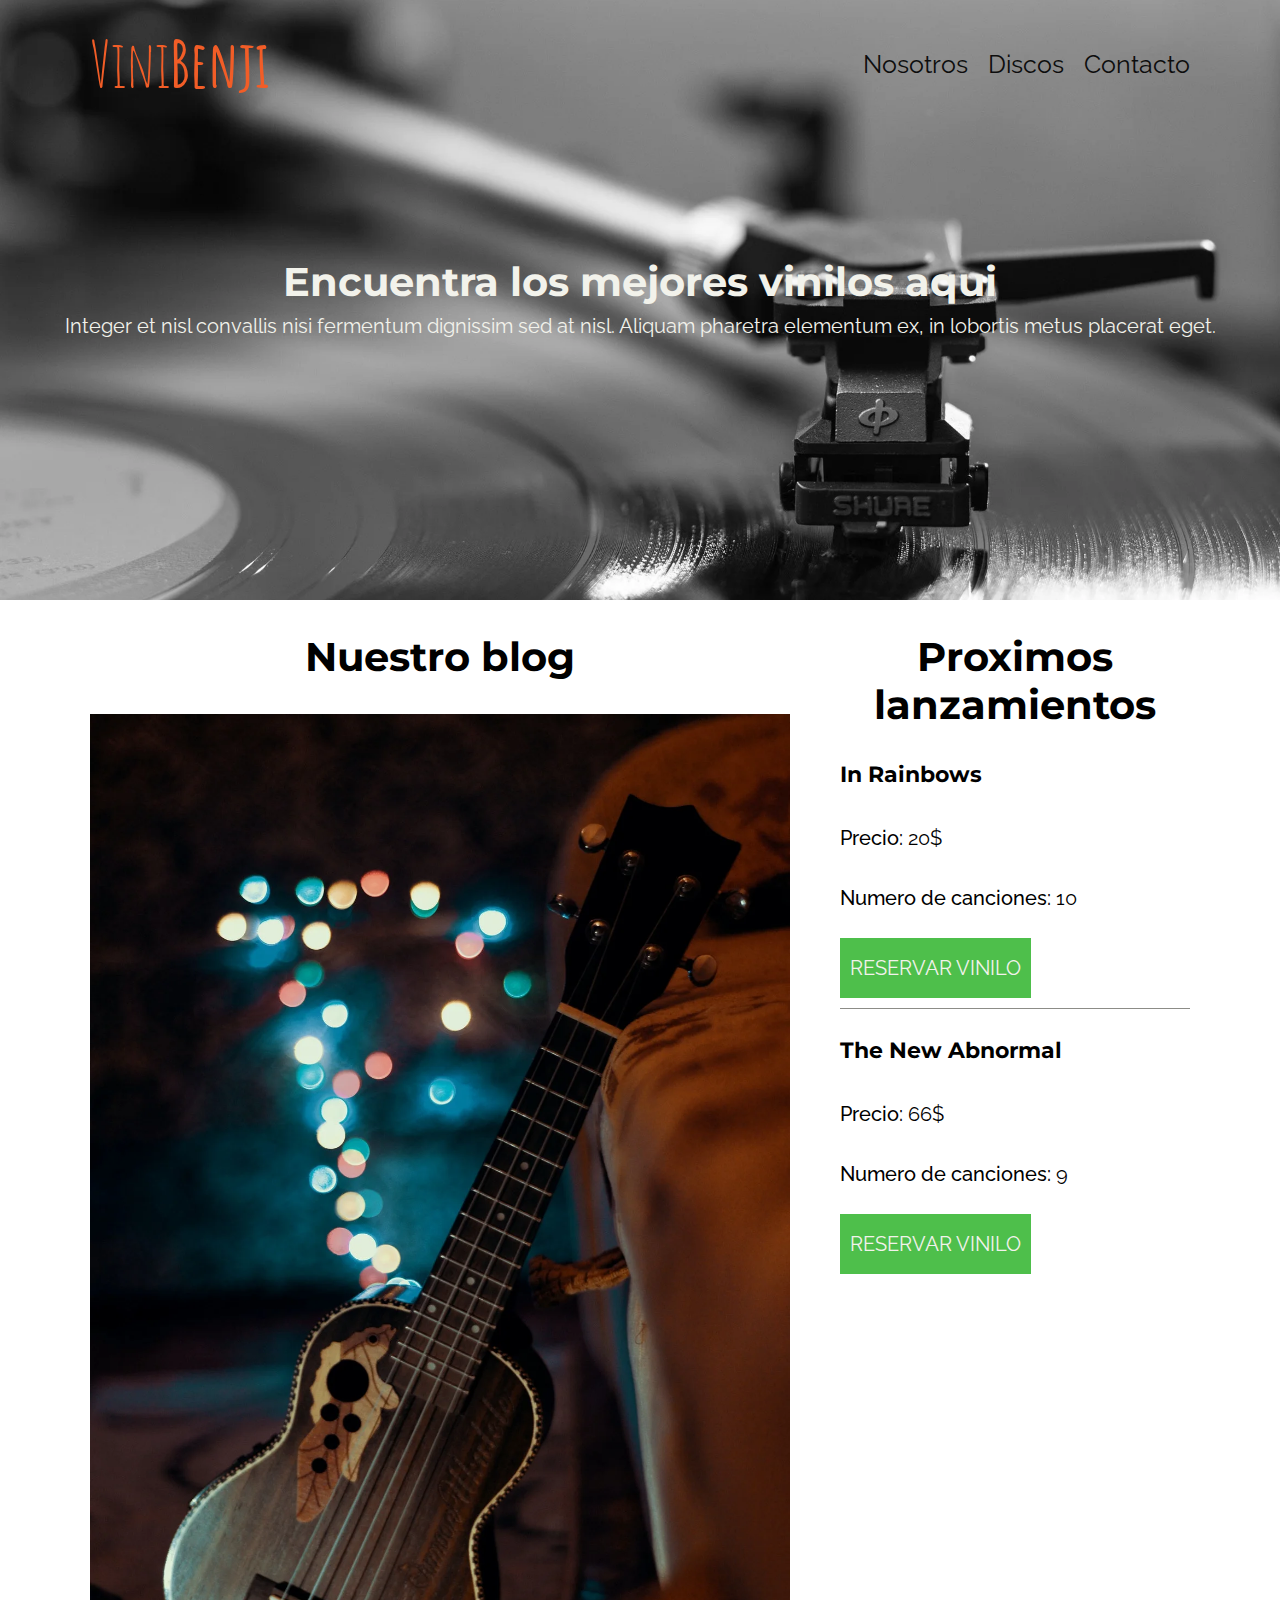
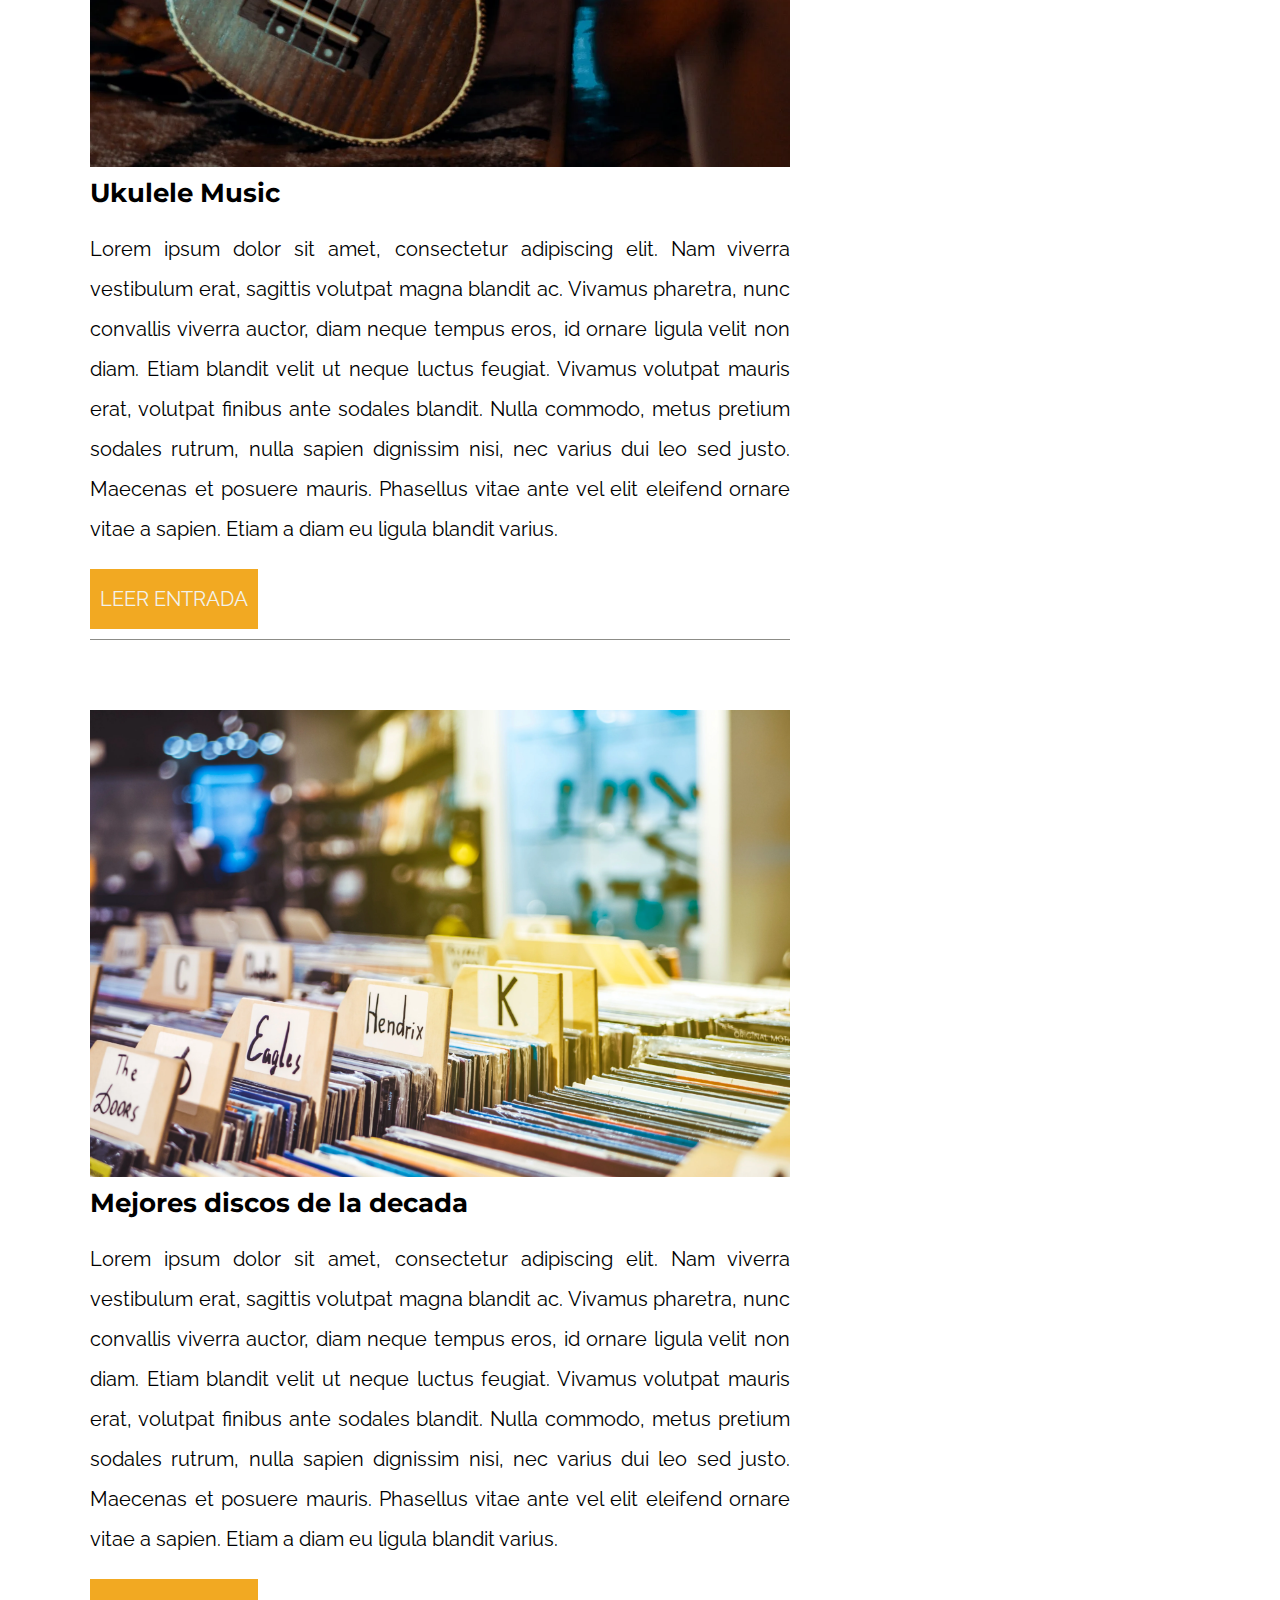
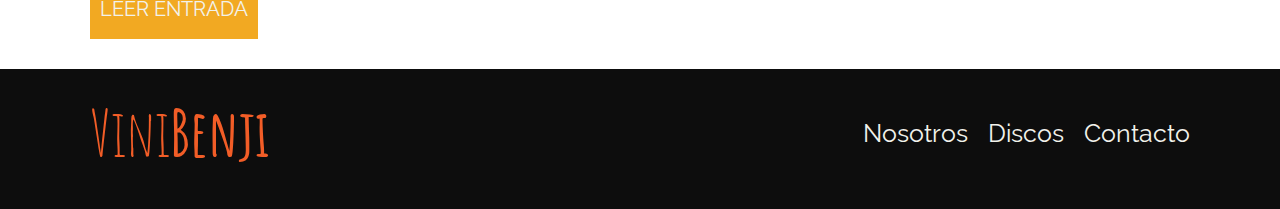
<file: index.html>
<!DOCTYPE html>
<html lang="en">

<head>
    <meta charset="UTF-8">
    <meta http-equiv="X-UA-Compatible" content="IE=edge">
    <meta name="viewport" content="width=device-width, initial-scale=1.0">
    <meta name="description" content="Pagina web de una tienda de discos de vinilos">
    <title>ViniBenji</title>
    <!--Fonts-->
    <link rel="preconnect" href="https://fonts.googleapis.com">
    <link rel="preconnect" href="https://fonts.gstatic.com" crossorigin>
    <link
        href="https://fonts.googleapis.com/css2?family=Montserrat+Subrayada:wght@400;700&family=Montserrat:wght@400;700&family=Raleway:wght@400;700&display=swap"
        rel="stylesheet">
    <link href="https://fonts.googleapis.com/css2?family=Amatic+SC:wght@400;700&display=swap" rel="stylesheet">
    <link href="https://fonts.googleapis.com/css2?family=Raleway:wght@500&display=swap" rel="stylesheet">
    <!--Estilos-->
    <link rel="preload" href="css/styles.css" as="style">
    <link rel="stylesheet" href="css/styles.css">
    <link rel="preload" href="normalize/normalize.css" as="style">
    <link rel="stylesheet" href="normalize/normalize.css">
    <link rel="shortcut icon" href="img/vinilos.png">

    <!--Prefetch-->
    <link rel="prefetch" href="discos.html" as="document">
</head>

<body>

    <header class="header">
        <div class="contenedor">
            <div class="barra">
                <a href="index.html" class="logo">
                    <h1 class="logo__nombre no-margin centrar-texto">Vini<span class="logo__bold">Benji</span></h1>
                </a>

                <nav class="nav-bar">
                    <a href="nosotros.html" class="navegacion__enlace">Nosotros</a>
                    <a href="discos.html" class="navegacion__enlace">Discos</a>
                    <a href="contacto.html" class="navegacion__enlace">Contacto</a>
                </nav>
            </div>
        </div>
        <div class="header-texto">
            <h2 class="no-margin">Encuentra los mejores vinilos aqui</h2>
            <p class="no-margin"> Integer et nisl convallis nisi fermentum dignissim sed at nisl. Aliquam pharetra elementum ex, in lobortis metus placerat eget.</p>
        </div>
    </header>

    <main class="contenedor grid-principal">
        <div class="contenido-principal">
            <h2 class="centrar-texto">Nuestro blog</h2>
            <article class="entradas">
                <picture>
                    <source srcset="img/entrada1.webp" type="image/webp">
                    <img loading="lazy" class="entrada-imagen" src="img/entrada1.jpg" alt="Blog-Entrada1">
                </picture>
                <h3 class="no-margin">Ukulele Music</h3>
                <p class="justificar-texto">Lorem ipsum dolor sit amet, consectetur adipiscing elit. Nam viverra vestibulum
                    erat, sagittis
                    volutpat magna blandit ac. Vivamus pharetra, nunc convallis viverra auctor, diam neque tempus eros,
                    id ornare ligula velit non diam. Etiam blandit velit ut neque luctus feugiat. Vivamus volutpat
                    mauris erat, volutpat finibus ante sodales blandit. Nulla commodo, metus pretium sodales rutrum,
                    nulla sapien dignissim nisi, nec varius dui leo sed justo. Maecenas et posuere mauris. Phasellus
                    vitae ante vel elit eleifend ornare vitae a sapien. Etiam a diam eu ligula blandit varius.</p>
                <a href="entrada.html" class="boton boton--entrada">leer entrada</a>

            </article>

            <article class="entradas">
                <picture>
                    <source srcset="img/entrada2.webp" type="image/webp">
                    <img loading="lazy" class="entrada-imagen" src="img/entrada2.jpg" alt="Blog-Entrada2">
                </picture>
                <h3 class="no-margin">Mejores discos de la decada</h3>
                <p class="justificar-texto">Lorem ipsum dolor sit amet, consectetur adipiscing elit. Nam viverra vestibulum
                    erat, sagittis
                    volutpat magna blandit ac. Vivamus pharetra, nunc convallis viverra auctor, diam neque tempus eros,
                    id ornare ligula velit non diam. Etiam blandit velit ut neque luctus feugiat. Vivamus volutpat
                    mauris erat, volutpat finibus ante sodales blandit. Nulla commodo, metus pretium sodales rutrum,
                    nulla sapien dignissim nisi, nec varius dui leo sed justo. Maecenas et posuere mauris. Phasellus
                    vitae ante vel elit eleifend ornare vitae a sapien. Etiam a diam eu ligula blandit varius.</p>
                <a href="entrada.html" class="boton boton--entrada">leer entrada</a>
            </article>

        </div>
        <aside class="sidebar">
            <h2 class="centrar-texto">Proximos lanzamientos</h2>
            <ul class="lanzamientos no-padding">
                <li class="widget-lanzamiento">
                    <h4>In Rainbows</h4>
                    <p class="widget-lanzamiento-label">Precio: <span class="widget-lanzamiento-precio">20$</span></p>
                    <p class="widget-lanzamiento-label">Numero de canciones: <span
                            class="widget-lanzamiento-precio">10</span></p>
                    <a href="#" class="boton boton--lanzamiento">Reservar vinilo</a>
                </li>
                <li class="widget-lanzamiento">
                    <h4>The New Abnormal</h4>
                    <p class="widget-lanzamiento-label">Precio: <span class="widget-lanzamiento-precio">66$</span></p>
                    <p class="widget-lanzamiento-label">Numero de canciones: <span
                            class="widget-lanzamiento-precio">9</span></p>
                    <a href="#" class="boton boton--lanzamiento">Reservar vinilo</a>
                </li>
            </ul>
        </aside>
    </main>
    <footer class="footer">
        <div class="contenedor">
        <div class="barra">
            <a href="index.html" class="logo">
                <h1 class="logo__nombre no-margin centrar-texto">Vini<span class="logo__bold">Benji</span></h1>
            </a>

            <nav class="nav-bar">
                <a href="nosotros.html" class="navegacion__enlace">Nosotros</a>
                <a href="discos.html" class="navegacion__enlace">Discos</a>
                <a href="contacto.html" class="navegacion__enlace">Contacto</a>
            </nav>
        </div>
    </div>
    </footer>

    <script src="js/modernizr.js"></script>
</body>

</html>
</file>
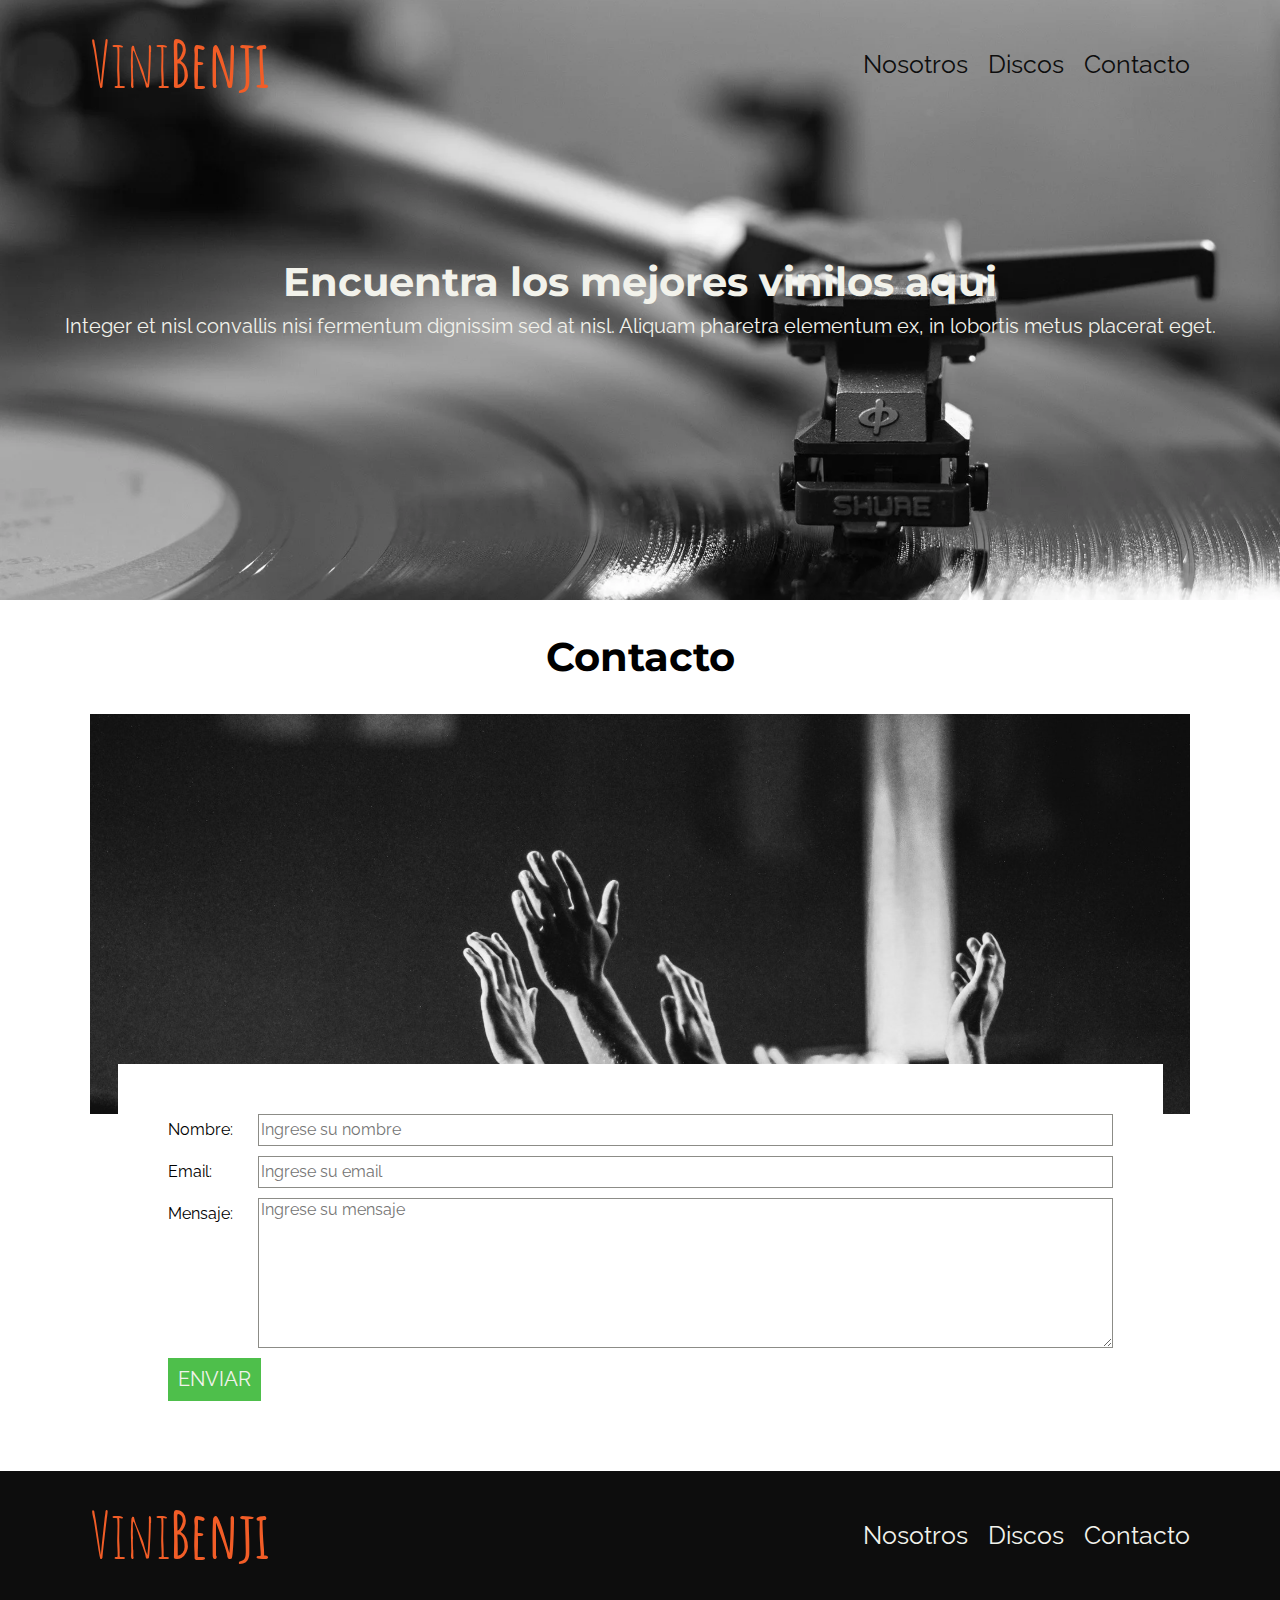
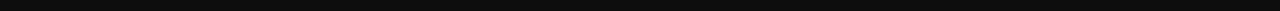
<file: contacto.html>
<!DOCTYPE html>
<html lang="en">

<head>
    <meta charset="UTF-8">
    <meta http-equiv="X-UA-Compatible" content="IE=edge">
    <meta name="viewport" content="width=device-width, initial-scale=1.0">
    <meta name="description" content="Pagina web de una tienda de discos de vinilos">
    <title>ViniBenji</title>
    <!--Fonts-->
    <link rel="preconnect" href="https://fonts.googleapis.com">
    <link rel="preconnect" href="https://fonts.gstatic.com" crossorigin>
    <link
        href="https://fonts.googleapis.com/css2?family=Montserrat+Subrayada:wght@400;700&family=Montserrat:wght@400;700&family=Raleway:wght@400;700&display=swap"
        rel="stylesheet">
    <link href="https://fonts.googleapis.com/css2?family=Amatic+SC:wght@400;700&display=swap" rel="stylesheet">
    <link href="https://fonts.googleapis.com/css2?family=Raleway:wght@500&display=swap" rel="stylesheet">
    <!--Estilos-->
    <link rel="preload" href="css/styles.css" as="style">
    <link rel="stylesheet" href="css/styles.css">
    <link rel="preload" href="normalize/normalize.css" as="style">
    <link rel="stylesheet" href="normalize/normalize.css">
    <link rel="shortcut icon" href="img/vinilos.png">
</head>

<body>

    <header class="header">
        <div class="contenedor">
            <div class="barra">
                <a href="index.html" class="logo">
                    <h1 class="logo__nombre no-margin centrar-texto">Vini<span class="logo__bold">Benji</span></h1>
                </a>

                <nav class="nav-bar">
                    <a href="nosotros.html" class="navegacion__enlace">Nosotros</a>
                    <a href="discos.html" class="navegacion__enlace">Discos</a>
                    <a href="contacto.html" class="navegacion__enlace">Contacto</a>
                </nav>
            </div>
        </div>
        <div class="header-texto">
            <h2 class="no-margin">Encuentra los mejores vinilos aqui</h2>
            <p class="no-margin"  id="PruebaID_JS"> Integer et nisl convallis nisi fermentum dignissim sed at nisl. Aliquam pharetra
                elementum ex, in lobortis metus placerat eget.</p>
        </div>
    </header>

    <main class="contenedor">
        <h2 class="centrar-texto">Contacto</h2>
        <div class="contacto-bg">
        </div>
        <form class="formulario">
            <div class="campo">
                <label class="campo__label" for="nombre">Nombre:</label>
                <input class="campo__field" type="text" placeholder="Ingrese su nombre" id="nombre">
            </div>
            <div class="campo">
                <label class="campo__label" for="email">Email:</label>
                <input class="campo__field" type="email" placeholder="Ingrese su email" id="email">
            </div>
            <div class="campo">
                <label class="campo__label" for="mensaje">Mensaje:</label>
                <textarea class="campo__textarea" id="mensaje" placeholder="Ingrese su mensaje"></textarea>
            </div>
            <div class="campo">
                <input type="submit" value="Enviar" class="boton boton--contacto">
            </div>
        </form>
    </main>

    <footer class="footer">
        <div class="contenedor">
            <div class="barra">
                <a href="index.html" class="logo">
                    <h1 class="logo__nombre no-margin centrar-texto">Vini<span class="logo__bold">Benji</span></h1>
                </a>

                <nav class="nav-bar">
                    <a href="nosotros.html" class="navegacion__enlace">Nosotros</a>
                    <a href="discos.html" class="navegacion__enlace">Discos</a>
                    <a href="contacto.html" class="navegacion__enlace">Contacto</a>
                </nav>
            </div>
        </div>
    </footer>
    <script src="js/modernizr.js"></script>
    <script src="js/scriptForm.js"></script>
</body>

</html>
</file>
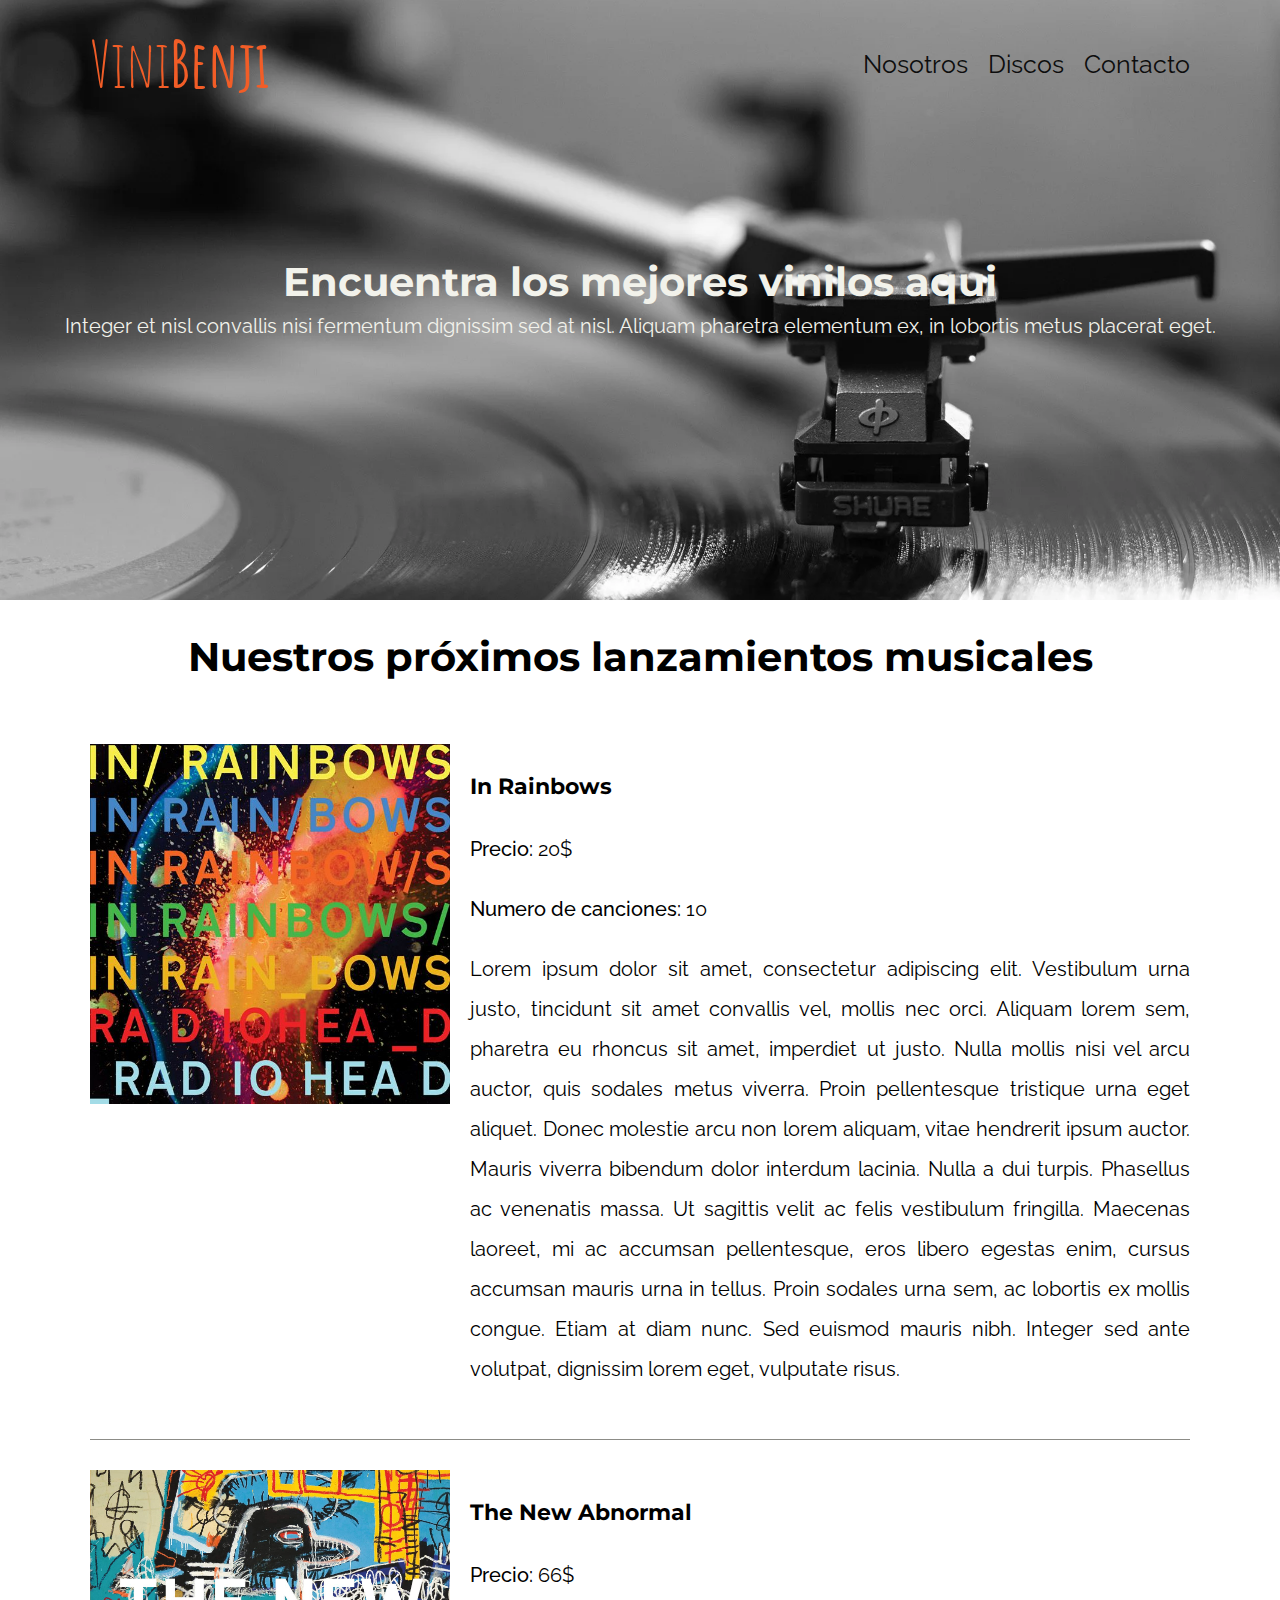
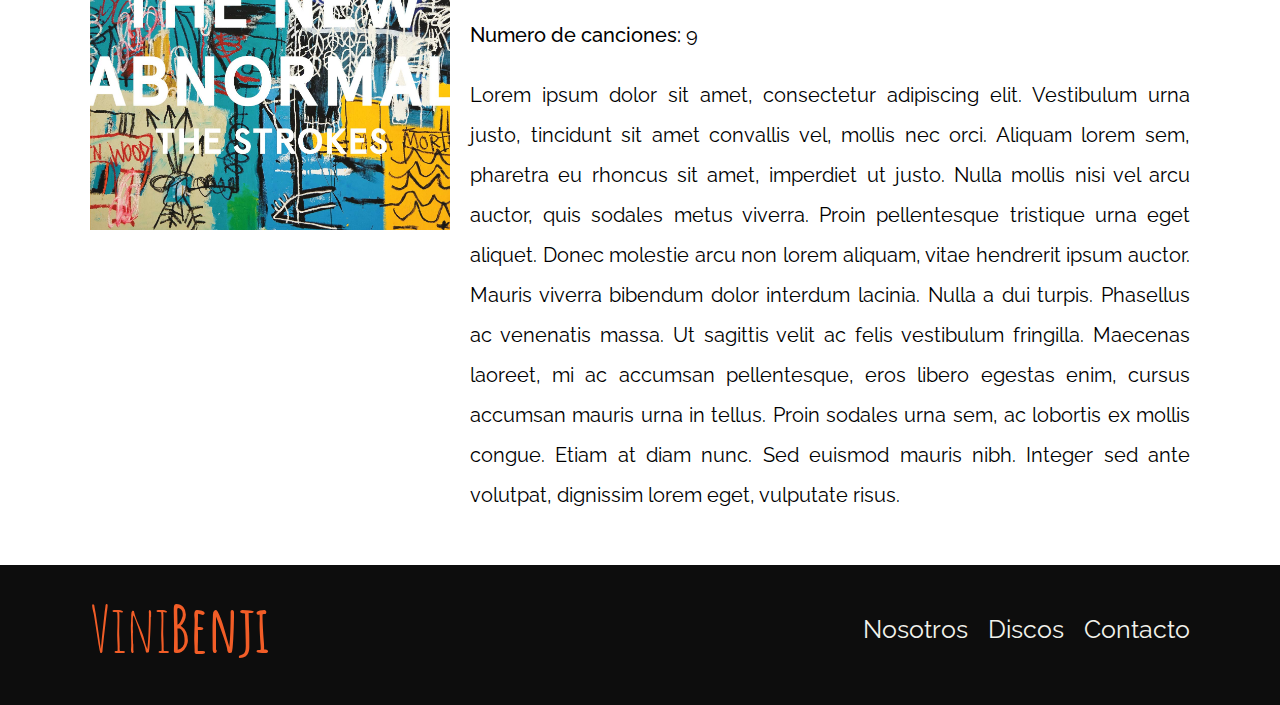
<file: discos.html>
<!DOCTYPE html>
<html lang="en">

<head>
    <meta charset="UTF-8">
    <meta http-equiv="X-UA-Compatible" content="IE=edge">
    <meta name="viewport" content="width=device-width, initial-scale=1.0">
    <meta name="description" content="Pagina web de una tienda de discos de vinilos">
    <title>ViniBenji</title>
    <!--Fonts-->
    <link rel="preconnect" href="https://fonts.googleapis.com">
    <link rel="preconnect" href="https://fonts.gstatic.com" crossorigin>
    <link
        href="https://fonts.googleapis.com/css2?family=Montserrat+Subrayada:wght@400;700&family=Montserrat:wght@400;700&family=Raleway:wght@400;700&display=swap"
        rel="stylesheet">
    <link href="https://fonts.googleapis.com/css2?family=Amatic+SC:wght@400;700&display=swap" rel="stylesheet">
    <link href="https://fonts.googleapis.com/css2?family=Raleway:wght@500&display=swap" rel="stylesheet">
    <!--Estilos-->
    <link rel="preload" href="css/styles.css" as="style">
    <link rel="stylesheet" href="css/styles.css">
    <link rel="preload" href="normalize/normalize.css" as="style">
    <link rel="stylesheet" href="normalize/normalize.css">
    <link rel="shortcut icon" href="img/vinilos.png">
</head>

<body>

    <header class="header">
        <div class="contenedor">
            <div class="barra">
                <a href="index.html" class="logo">
                    <h1 class="logo__nombre no-margin centrar-texto">Vini<span class="logo__bold">Benji</span></h1>
                </a>

                <nav class="nav-bar">
                    <a href="nosotros.html" class="navegacion__enlace">Nosotros</a>
                    <a href="discos.html" class="navegacion__enlace">Discos</a>
                    <a href="contacto.html" class="navegacion__enlace">Contacto</a>
                </nav>
            </div>
        </div>
        <div class="header-texto">
            <h2 class="no-margin">Encuentra los mejores vinilos aqui</h2>
            <p class="no-margin"> Integer et nisl convallis nisi fermentum dignissim sed at nisl. Aliquam pharetra
                elementum ex, in lobortis metus placerat eget.</p>
        </div>
    </header>

    <main class="contenedor">
        <h2 class="centrar-texto">Nuestros próximos lanzamientos musicales</h2>
        <div class="discos">
            <div>
                <img src="img/InRainbows.jpg" alt="Portada_InRainbows">
            </div>
            <div>
                <h4>In Rainbows</h4>
                <p class="widget-lanzamiento-label">Precio: <span class="widget-lanzamiento-precio">20$</span></p>
                <p class="widget-lanzamiento-label">Numero de canciones: <span
                        class="widget-lanzamiento-precio">10</span>
                </p>
                <p class="justificar-texto">Lorem ipsum dolor sit amet, consectetur adipiscing elit. Vestibulum urna justo, tincidunt sit amet
                    convallis vel, mollis nec orci. Aliquam lorem sem, pharetra eu rhoncus sit amet, imperdiet ut justo.
                    Nulla mollis nisi vel arcu auctor, quis sodales metus viverra. Proin pellentesque tristique urna
                    eget
                    aliquet. Donec molestie arcu non lorem aliquam, vitae hendrerit ipsum auctor. Mauris viverra
                    bibendum
                    dolor interdum lacinia. Nulla a dui turpis. Phasellus ac venenatis massa. Ut sagittis velit ac felis
                    vestibulum fringilla. Maecenas laoreet, mi ac accumsan pellentesque, eros libero egestas enim,
                    cursus
                    accumsan mauris urna in tellus. Proin sodales urna sem, ac lobortis ex mollis congue. Etiam at diam
                    nunc. Sed euismod mauris nibh. Integer sed ante volutpat, dignissim lorem eget, vulputate risus.</p>
            </div>
        </div>
        <div class="discos">
            <div>
                <img src="img/TheNewAbnormal.jpg" alt="Portada_TheNewAbnormal">
            </div>
            <div>
                <h4>The New Abnormal</h4>
                <p class="widget-lanzamiento-label">Precio: <span class="widget-lanzamiento-precio">66$</span></p>
                <p class="widget-lanzamiento-label">Numero de canciones: <span class="widget-lanzamiento-precio">9</span>
                </p>
                <p class="justificar-texto">Lorem ipsum dolor sit amet, consectetur adipiscing elit. Vestibulum urna justo, tincidunt sit amet
                    convallis vel, mollis nec orci. Aliquam lorem sem, pharetra eu rhoncus sit amet, imperdiet ut justo.
                    Nulla mollis nisi vel arcu auctor, quis sodales metus viverra. Proin pellentesque tristique urna eget
                    aliquet. Donec molestie arcu non lorem aliquam, vitae hendrerit ipsum auctor. Mauris viverra bibendum
                    dolor interdum lacinia. Nulla a dui turpis. Phasellus ac venenatis massa. Ut sagittis velit ac felis
                    vestibulum fringilla. Maecenas laoreet, mi ac accumsan pellentesque, eros libero egestas enim, cursus
                    accumsan mauris urna in tellus. Proin sodales urna sem, ac lobortis ex mollis congue. Etiam at diam
                    nunc. Sed euismod mauris nibh. Integer sed ante volutpat, dignissim lorem eget, vulputate risus.</p>
            </div>
        </div>
    </main>

    <footer class="footer">
        <div class="contenedor">
            <div class="barra">
                <a href="index.html" class="logo">
                    <h1 class="logo__nombre no-margin centrar-texto">Vini<span class="logo__bold">Benji</span></h1>
                </a>

                <nav class="nav-bar">
                    <a href="nosotros.html" class="navegacion__enlace">Nosotros</a>
                    <a href="discos.html" class="navegacion__enlace">Discos</a>
                    <a href="contacto.html" class="navegacion__enlace">Contacto</a>
                </nav>
            </div>
        </div>
    </footer>
    <script src="js/modernizr.js"></script>
</body>

</html>
</file>
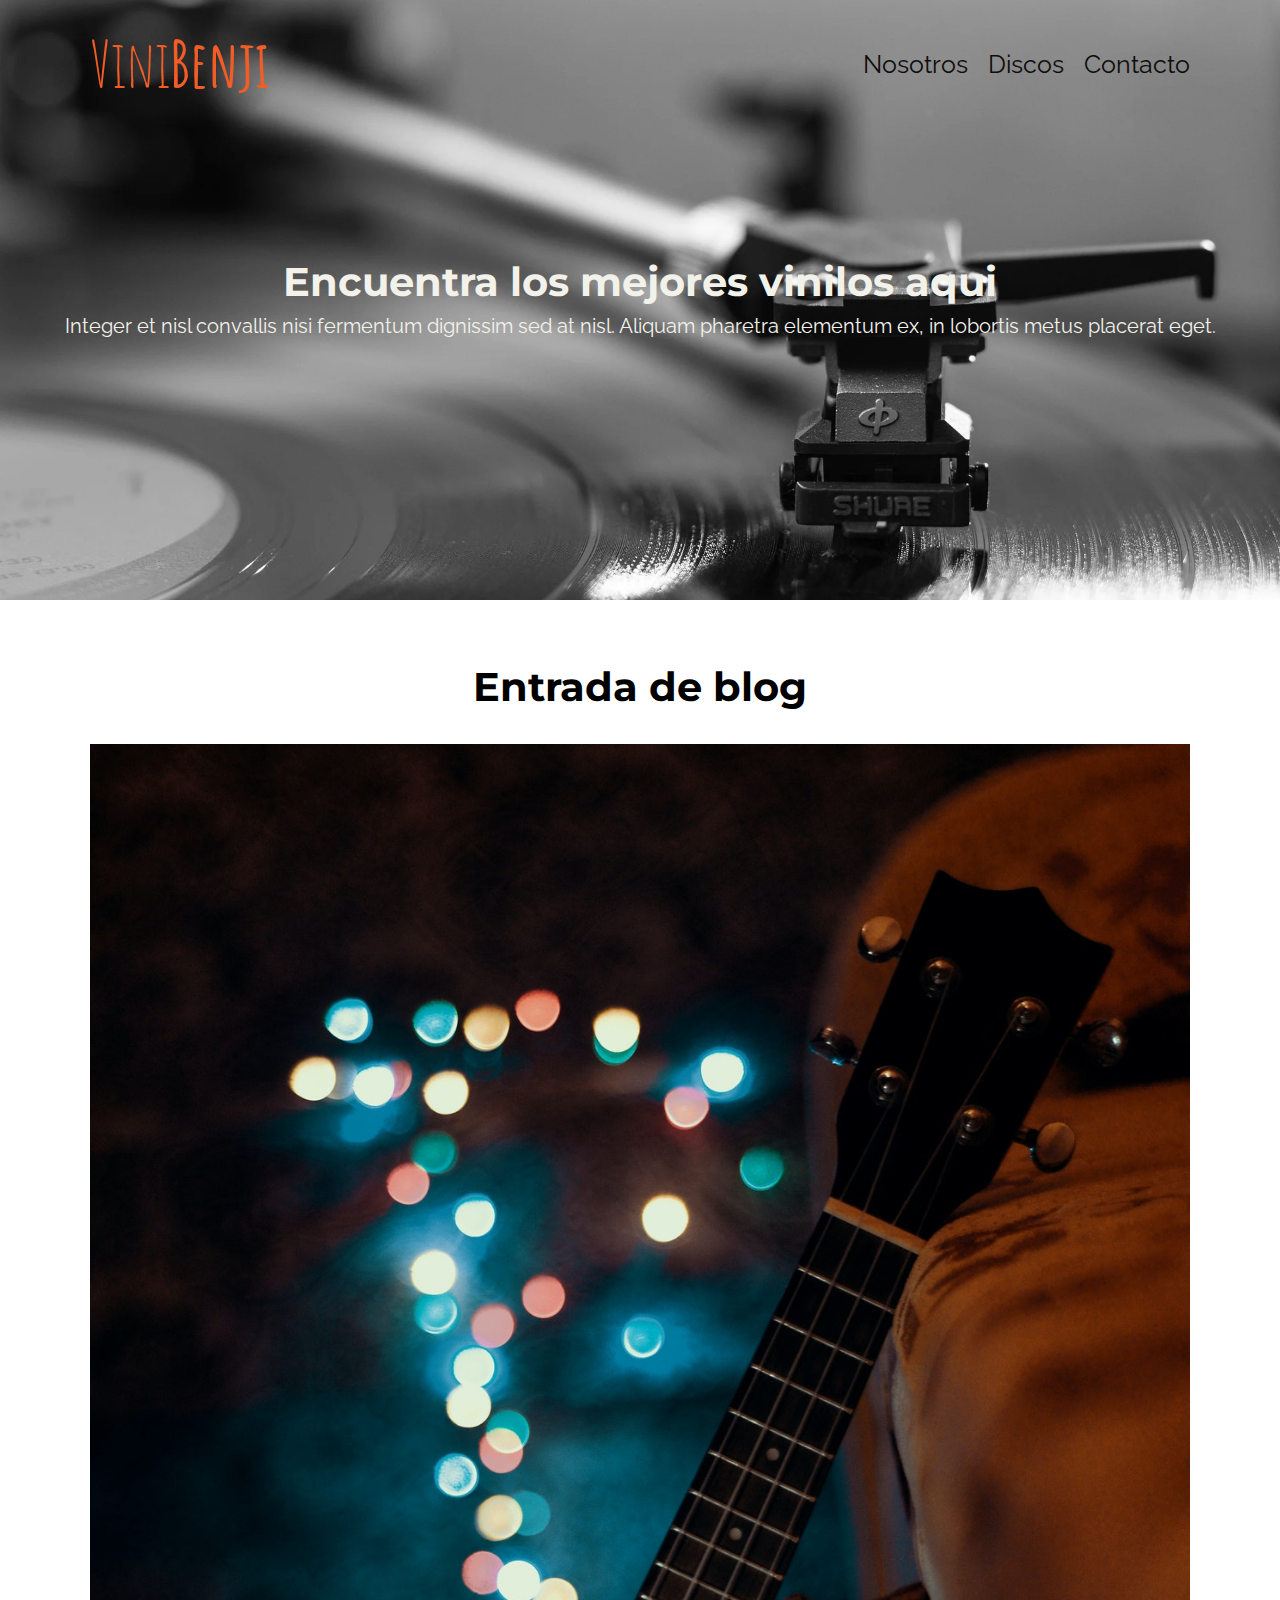
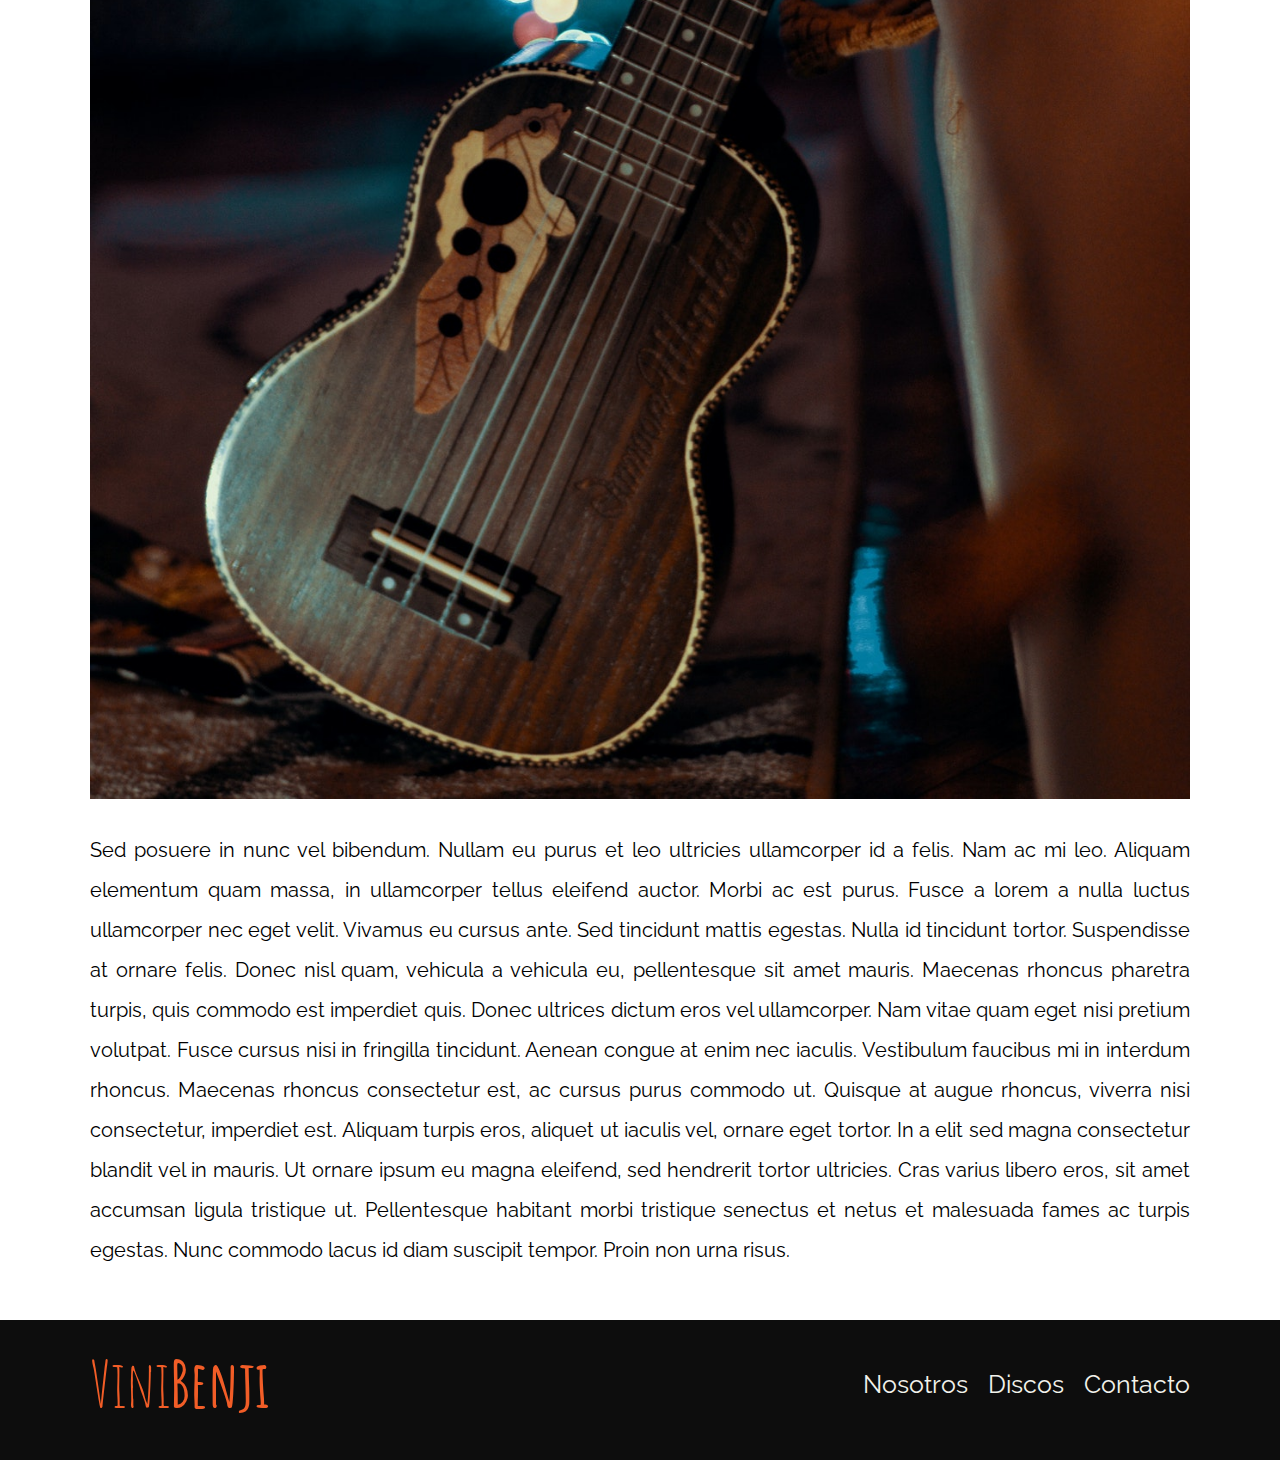
<file: entrada.html>
<!DOCTYPE html>
<html lang="en">

<head>
    <meta charset="UTF-8">
    <meta http-equiv="X-UA-Compatible" content="IE=edge">
    <meta name="viewport" content="width=device-width, initial-scale=1.0">
    <meta name="description" content="Pagina web de una tienda de discos de vinilos">
    <title>ViniBenji</title>
    <!--Fonts-->
    <link rel="preconnect" href="https://fonts.googleapis.com">
    <link rel="preconnect" href="https://fonts.gstatic.com" crossorigin>
    <link
        href="https://fonts.googleapis.com/css2?family=Montserrat+Subrayada:wght@400;700&family=Montserrat:wght@400;700&family=Raleway:wght@400;700&display=swap"
        rel="stylesheet">
    <link href="https://fonts.googleapis.com/css2?family=Amatic+SC:wght@400;700&display=swap" rel="stylesheet">
    <link href="https://fonts.googleapis.com/css2?family=Raleway:wght@500&display=swap" rel="stylesheet">
    <!--Estilos-->
    <link rel="preload" href="css/styles.css" as="style">
    <link rel="stylesheet" href="css/styles.css">
    <link rel="preload" href="normalize/normalize.css" as="style">
    <link rel="stylesheet" href="normalize/normalize.css">
    <link rel="shortcut icon" href="img/vinilos.png">
</head>

<body>

    <header class="header">
        <div class="contenedor">
            <div class="barra">
                <a href="index.html" class="logo">
                    <h1 class="logo__nombre no-margin centrar-texto">Vini<span class="logo__bold">Benji</span></h1>
                </a>

                <nav class="nav-bar">
                    <a href="nosotros.html" class="navegacion__enlace">Nosotros</a>
                    <a href="discos.html" class="navegacion__enlace">Discos</a>
                    <a href="contacto.html" class="navegacion__enlace">Contacto</a>
                </nav>
            </div>
        </div>
        <div class="header-texto">
            <h2 class="no-margin">Encuentra los mejores vinilos aqui</h2>
            <p class="no-margin"> Integer et nisl convallis nisi fermentum dignissim sed at nisl. Aliquam pharetra
                elementum ex, in lobortis metus placerat eget.</p>
        </div>
    </header>

    <main class="contenedor">
        <div class="entrada-blog">
        <h2 class="centrar-texto">Entrada de blog</h2>
        <img src="img/entrada1.jpg" alt="Blog-Entrada1">
        <p class="justificar-texto">
            Sed posuere in nunc vel bibendum. Nullam eu purus et leo ultricies ullamcorper id a felis. Nam ac mi leo.
            Aliquam elementum quam massa, in ullamcorper tellus eleifend auctor. Morbi ac est purus. Fusce a lorem a
            nulla luctus ullamcorper nec eget velit. Vivamus eu cursus ante. Sed tincidunt mattis egestas. Nulla id
            tincidunt tortor. Suspendisse at ornare felis.

            Donec nisl quam, vehicula a vehicula eu, pellentesque sit amet mauris. Maecenas rhoncus pharetra turpis,
            quis commodo est imperdiet quis. Donec ultrices dictum eros vel ullamcorper. Nam vitae quam eget nisi
            pretium volutpat. Fusce cursus nisi in fringilla tincidunt. Aenean congue at enim nec iaculis. Vestibulum
            faucibus mi in interdum rhoncus. Maecenas rhoncus consectetur est, ac cursus purus commodo ut. Quisque at
            augue rhoncus, viverra nisi consectetur, imperdiet est. Aliquam turpis eros, aliquet ut iaculis vel, ornare
            eget tortor. In a elit sed magna consectetur blandit vel in mauris. Ut ornare ipsum eu magna eleifend, sed
            hendrerit tortor ultricies. Cras varius libero eros, sit amet accumsan ligula tristique ut. Pellentesque
            habitant morbi tristique senectus et netus et malesuada fames ac turpis egestas. Nunc commodo lacus id diam
            suscipit tempor. Proin non urna risus.
        </p>
    </div>
    </main>

    <footer class="footer">
        <div class="contenedor">
            <div class="barra">
                <a href="index.html" class="logo">
                    <h1 class="logo__nombre no-margin centrar-texto">Vini<span class="logo__bold">Benji</span></h1>
                </a>

                <nav class="nav-bar">
                    <a href="nosotros.html" class="navegacion__enlace">Nosotros</a>
                    <a href="discos.html" class="navegacion__enlace">Discos</a>
                    <a href="contacto.html" class="navegacion__enlace">Contacto</a>
                </nav>
            </div>
        </div>
    </footer>
    <script src="js/modernizr.js"></script>
</body>

</html>
</file>
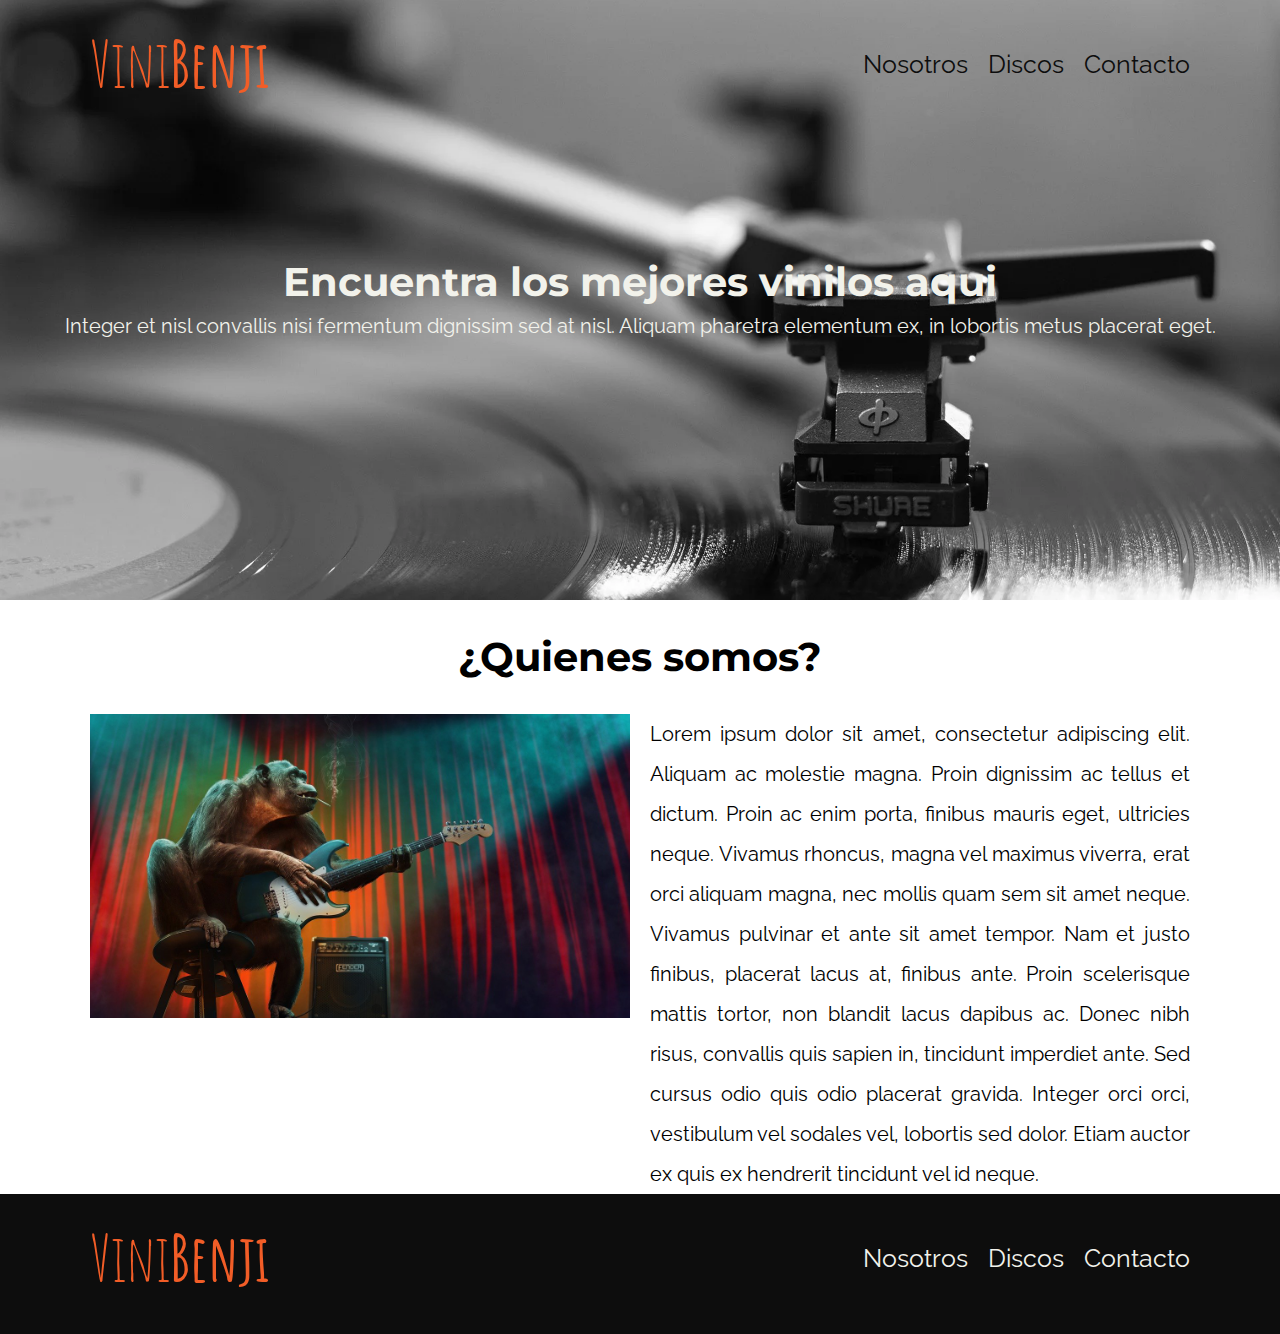
<file: nosotros.html>
<!DOCTYPE html>
<html lang="en">

<head>
    <meta charset="UTF-8">
    <meta http-equiv="X-UA-Compatible" content="IE=edge">
    <meta name="viewport" content="width=device-width, initial-scale=1.0">
    <meta name="description" content="Pagina web de una tienda de discos de vinilos">
    <title>ViniBenji</title>
    <!--Fonts-->
    <link rel="preconnect" href="https://fonts.googleapis.com">
    <link rel="preconnect" href="https://fonts.gstatic.com" crossorigin>
    <link
        href="https://fonts.googleapis.com/css2?family=Montserrat+Subrayada:wght@400;700&family=Montserrat:wght@400;700&family=Raleway:wght@400;700&display=swap"
        rel="stylesheet">
    <link href="https://fonts.googleapis.com/css2?family=Amatic+SC:wght@400;700&display=swap" rel="stylesheet">
    <link href="https://fonts.googleapis.com/css2?family=Raleway:wght@500&display=swap" rel="stylesheet">
    <!--Estilos-->
    <link rel="preload" href="css/styles.css" as="style">
    <link rel="stylesheet" href="css/styles.css">
    <link rel="preload" href="normalize/normalize.css" as="style">
    <link rel="stylesheet" href="normalize/normalize.css">
    <link rel="shortcut icon" href="img/vinilos.png">
</head>

<body>

    <header class="header">
        <div class="contenedor">
            <div class="barra">
                <a href="index.html" class="logo">
                    <h1 class="logo__nombre no-margin centrar-texto">Vini<span class="logo__bold">Benji</span></h1>
                </a>

                <nav class="nav-bar">
                    <a href="nosotros.html" class="navegacion__enlace">Nosotros</a>
                    <a href="discos.html" class="navegacion__enlace">Discos</a>
                    <a href="contacto.html" class="navegacion__enlace">Contacto</a>
                </nav>
            </div>
        </div>
        <div class="header-texto">
            <h2 class="no-margin">Encuentra los mejores vinilos aqui</h2>
            <p class="no-margin"> Integer et nisl convallis nisi fermentum dignissim sed at nisl. Aliquam pharetra
                elementum ex, in lobortis metus placerat eget.</p>
        </div>
    </header>

    <main class="contenedor">
        <h2 class="centrar-texto">¿Quienes somos?</h2>
        <div class="grid-nosotros">
            <img src="img/nosotros.jpg" alt="Nosotros">
            <p class="justificar-texto no-margin">Lorem ipsum dolor sit amet, consectetur adipiscing elit. Aliquam ac molestie
                magna. Proin dignissim ac tellus et dictum. Proin ac enim porta, finibus mauris eget, ultricies neque.
                Vivamus rhoncus, magna vel maximus viverra, erat orci aliquam magna, nec mollis quam sem sit amet neque.
                Vivamus pulvinar et ante sit amet tempor. Nam et justo finibus, placerat lacus at, finibus ante. Proin
                scelerisque mattis tortor, non blandit lacus dapibus ac. Donec nibh risus, convallis quis sapien in,
                tincidunt imperdiet ante. Sed cursus odio quis odio placerat gravida. Integer orci orci, vestibulum vel
                sodales vel, lobortis sed dolor. Etiam auctor ex quis ex hendrerit tincidunt vel id neque.</p>
        </div>
    </main>

    <footer class="footer">
        <div class="contenedor">
            <div class="barra">
                <a href="index.html" class="logo">
                    <h1 class="logo__nombre no-margin centrar-texto">Vini<span class="logo__bold">Benji</span></h1>
                </a>

                <nav class="nav-bar">
                    <a href="nosotros.html" class="navegacion__enlace">Nosotros</a>
                    <a href="discos.html" class="navegacion__enlace">Discos</a>
                    <a href="contacto.html" class="navegacion__enlace">Contacto</a>
                </nav>
            </div>
        </div>
    </footer>
    <script src="js/modernizr.js"></script>
</body>

</html>
</file>
<file: css/styles.css>
html {
    box-sizing: border-box;
    font-size: 62.5%;
}

*, *:before, *:after {
    box-sizing: inherit;
}

body {
    font-size: 16px;
    /*1rem = 10px*/
}

:root {
    /*Colores*/
    --Primario: #0D0D0D;
    --Primario2: #262625;
    --Secundario1: #F25D27;
    --Secundario2: #F2A922;
    --Secundario3: #4EBF4B;
    --Secundario4: #F22738;
    --Secundario5: #F2E74B;
    --Degradado1: #8C8C87;
    --Degradado2: #D9D8D2;
    --Fondo: #F2F2EB;
    --Blanco: #fff;
    /*Fuentes*/
    --logo: 'Montserrat Subrayada', sans-serif;
    ;
    --titulos: 'Montserrat', sans-serif;
    --textos: 'Raleway', sans-serif;
    --test: 'Amatic SC', cursive;
}

body {
    font-family: var(--textos);
    line-height: 2;
}

/*Metodologia BEM, GLOBALES*/

.contenedor {
    width: min(90%, 110rem);
    margin: 0 auto;
}

a {
    text-decoration: none;
}

h1 {
    font-family: var(--test);
}

h2, h3, h4 {
    font-family: var(--titulos);
    line-height: 1.2;
}

h1 {
    font-size: 5rem;
}

h2 {
    font-size: 4rem;
}

h3 {
    font-size: 2.6rem;
}

h4 {
    font-size: 2.2rem;
}

p {
    font-size: 2rem;
}

img {
    max-width: 100%;
}

/*UTILIDADES*/

.no-margin {
    margin: 0;
}

.no-padding {
    padding: 0;
}

.centrar-texto {
    text-align: center;
}

.justificar-texto {
    text-align: justify;
}

/*HEADER*/
.webp .header{
    background-image: url(../img/banner.webp);
}
.nowebp .header{
    background-image: url(../img/banner.jpg);
}
.header {
    height: 60rem;
    background-size: cover;
    background-repeat: no-repeat;
    background-position: center center;
}

.header-texto {
    text-align: center;
    color: var(--Fondo);
    padding-top: 5rem;
}

@media (min-width: 768px) {
    .header-texto {
        margin-top: 8rem;
    }
}

/*NAVBAR*/

@media (min-width: 768px) {
    .barra {
        display: flex;
        flex-direction: row;
        justify-content: space-between;
        align-items: center;
    }
}

.logo {
    color: var(--Secundario1);
    font-size: 200%;
}

.logo__nombre {
    font-weight: 400;
}

.logo__bold {
    font-weight: 700;
}

@media (min-width: 768px) {
    .nav-bar {
        display: flex;
        flex-direction: row;
        gap: 2rem;
    }
}

.navegacion__enlace {
    display: block;
    text-align: center;
    font-size: 2.5rem;
    color: var(--Primario);
    transition: color .5s ease;
}

.navegacion__enlace:hover {
    color: var(--Secundario2);
}

/*CONTENIDO PRINCIPAL*/

.grid-principal {
    display: grid;
    grid-template-columns: repeat(1, 1fr);
    gap: 5rem;
}

@media (min-width: 768px) {
    .grid-principal {
        grid-template-columns: 2fr 1fr;
    }
}

.entradas {
    border-bottom: 0.1rem solid var(--Degradado1);
    margin-bottom: 7rem;
}

.entradas:last-of-type {
    border-bottom: none;
    margin-bottom: 2rem;
}

.boton {
    display: block;
    color: var(--Fondo);
    border: none;
    font-size: 2rem;
    padding: 1.0rem;
    text-transform: uppercase;
    text-align: center;
    margin-bottom: 1rem;
}

.boton:hover {
    cursor: pointer;
}

@media (min-width: 768px) {
    .boton {
        display: inline-block;
    }
}

.boton--entrada {
    background-color: var(--Secundario2);
}

/*Sidebar*/

.lanzamientos {
    list-style: none;
}

.widget-lanzamiento {
    border-bottom: 0.1rem solid var(--Degradado1);
}

.widget-lanzamiento:last-of-type {
    border-bottom: none;
}

.widget-lanzamiento-label {
    font-weight: 500;
}

.widget-lanzamiento-precio {
    font-weight: 400;
}

.boton--lanzamiento {
    background-color: var(--Secundario3);
}

/*NOSOTROS*/

@media (min-width: 768px) {
    .grid-nosotros {
        display: grid;
        grid-template-columns: repeat(2, 1fr);
        gap: 2rem;
    }
}

/*DISCOS*/

.discos {
    padding: 3rem 0;
    border-bottom: 0.1rem solid var(--Degradado1);
}

.discos:last-of-type {
    border-bottom: none;
}

@media (min-width: 768px) {
    .discos {
        display: grid;
        grid-template-columns: 1fr 2fr;
        gap: 2rem;
    }
}

/*Entrada blog*/

.entrada-blog {
    padding: 3rem 0;
}

/*CONTACTO*/

.contacto-bg {
    background-image: url(../img/contacto4.jpg);
    height: 40rem;
    background-size: cover;
    background-repeat: no-repeat;
}

.boton--contacto {
    background-color: var(--Secundario3);
}

.formulario{
    background-color: var(--Blanco);
    margin: -5rem auto 0 auto;
    width: 95%;
    padding: 5rem;
}
.formularioError{
    background-color: var(--Secundario4);
    color: var(--Blanco);
    padding: 1rem;
    text-align: center;
}
.formularioExito{
    background-color: var(--Secundario3);
    color: var(--Blanco);
    padding: 1rem;
    text-align: center;
}
.campo{
    display: flex;
    margin-bottom: 1rem;
}
.campo__label {
    flex: 0 0 9rem;
}

.campo__field, .campo__textarea {
    flex: 1;
    border: 1px solid var(--Degradado1);
}

.campo__textarea{
    height: 15rem;
}

/*FOOTER*/

.footer {
    width: 100%;
    background-color: var(--Primario);
    height: 14rem;
}

footer .navegacion__enlace {
    color: var(--Fondo);
}
</file>
